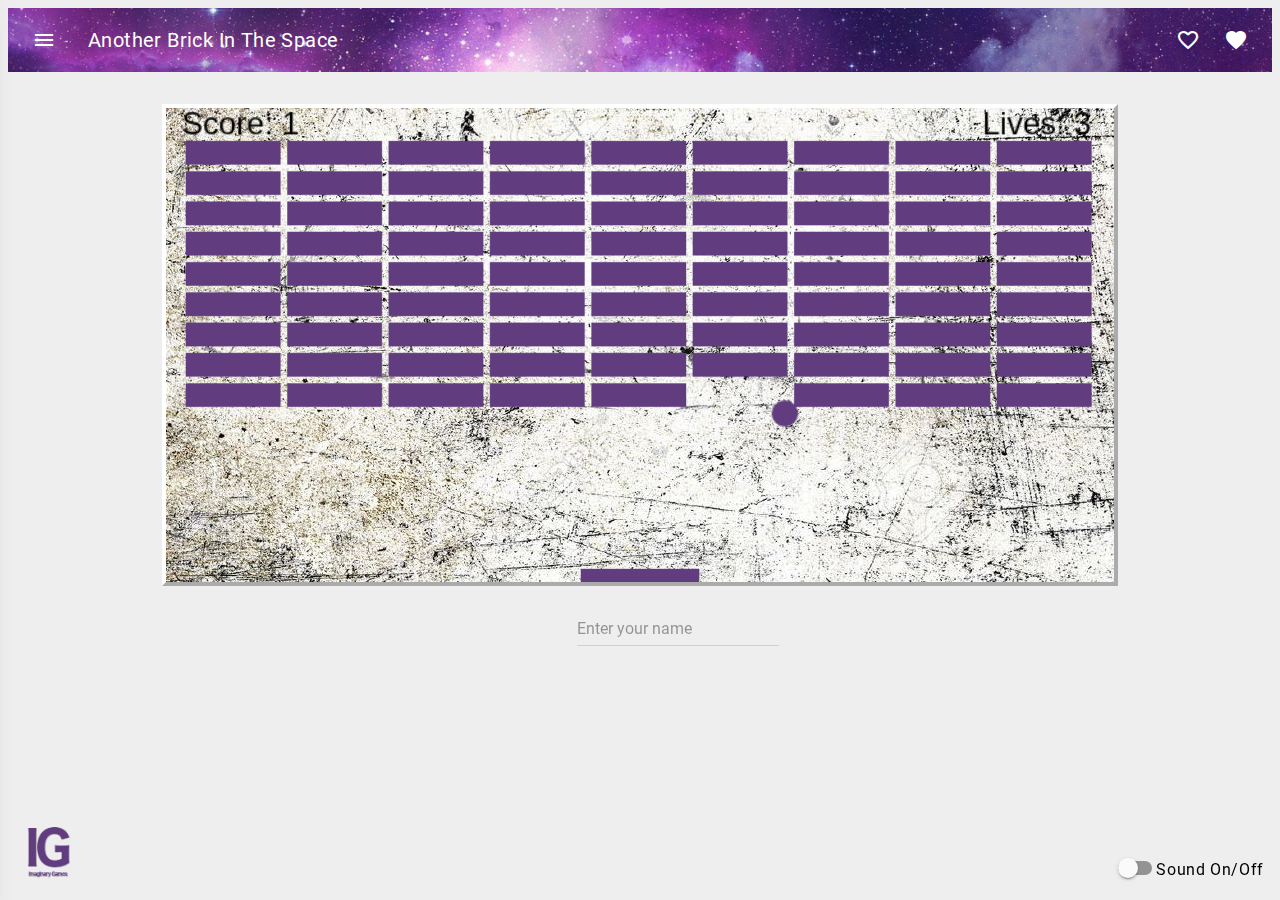
<file: index.html>
<!DOCTYPE html>
<html>
  <head>
    <meta charset="utf-8">
    <meta name="viewport" content="width=device-width, initial-scale=1.0">
    <title>Project</title>
    <script src="material-components-web/material-components-web.js"></script>
    <link rel="stylesheet" href="material-components-web/material-components-web.css">
    <link rel="stylesheet" href="material-components-web/material-components-web-extra.css">
    <link href="https://fonts.googleapis.com/icon?family=Material+Icons" rel="stylesheet">
    <link rel="stylesheet" href="style.css">
    <script src="script.js"></script>
  </head>
  <body>
      <header id="toolbar" class="mdc-toolbar">
        <div class="mdc-toolbar__row">
          <section class="mdc-toolbar__section mdc-toolbar__section--align-start">
            <h6>ToolBar Start</h6>
            <a href="#" id="menu" class="material-icons mdc-toolbar__icon--menu">menu</a>
            <span id="menuTitle" class="mdc-toolbar__title">Another Brick In The Space</span>
          </section>
          <section class="mdc-toolbar__section mdc-toolbar__section--align-end">
            <h6>ToolBar End</h6>
            <i id="knapp1" class="material-icons">favorite_border</i>
            <i id="knapp2" class="material-icons">favorite</i>
          </section>
        </div>
      </header>

      <aside class="mdc-temporary-drawer mdc-typography">
      <nav class="mdc-temporary-drawer__drawer">
        <header id="drawer" class="mdc-temporary-drawer__header">
          <div class="mdc-temporary-drawer__header-content">
            Imaginary Games
          </div>
        </header>
        <nav id="icon-with-text-demo" class="mdc-temporary-drawer__content mdc-list">
          <a class="mdc-list-item" href="games.html">
            <i class="material-icons mdc-list-item__start-detail" aria-hidden="true">videogame_asset</i>All Games
          </a>
          <a class="mdc-list-item">
            <i class="material-icons mdc-list-item__start-detail" aria-hidden="true">star</i>Favorites
          </a>
          <a class="mdc-list-item">
            <i class="material-icons mdc-list-item__start-detail" aria-hidden="true">access_time</i>Latest
          </a>
        </nav>
      </nav>
    </aside>
    <h1 class="mdc-typography--headline">.: Another Brick In The Space :. </h1>
    <canvas id="myCanvas" width="720" height="360"></canvas>

    <img id="logo" src="games/logo1x.png" srcset="games/logo1x.png 1x, games/logo2x.png 2x" alt="Logo">

    <div id="textfield" class="mdc-textfield mdc-typography" data-mdc-auto-init="MDCTextfield">
      <input class="mdc-textfield__input" id="input" type="text">
      <label class="mdc-textfield__label" for="input">Enter your name</label>
    </div>

    <section id="volym">
      <h2>Volym</h2>
        <div class="mdc-switch">
          <input type="checkbox" id="basic-switch" class="mdc-switch__native-control" />
            <div class="mdc-switch__background">
             <div class="mdc-switch__knob"></div>
            </div>
          </div>
        <label for="basic-switch" class="mdc-typography--subheading2"> Sound On/Off </label>
    </section>
  </body>
</html>
</file>
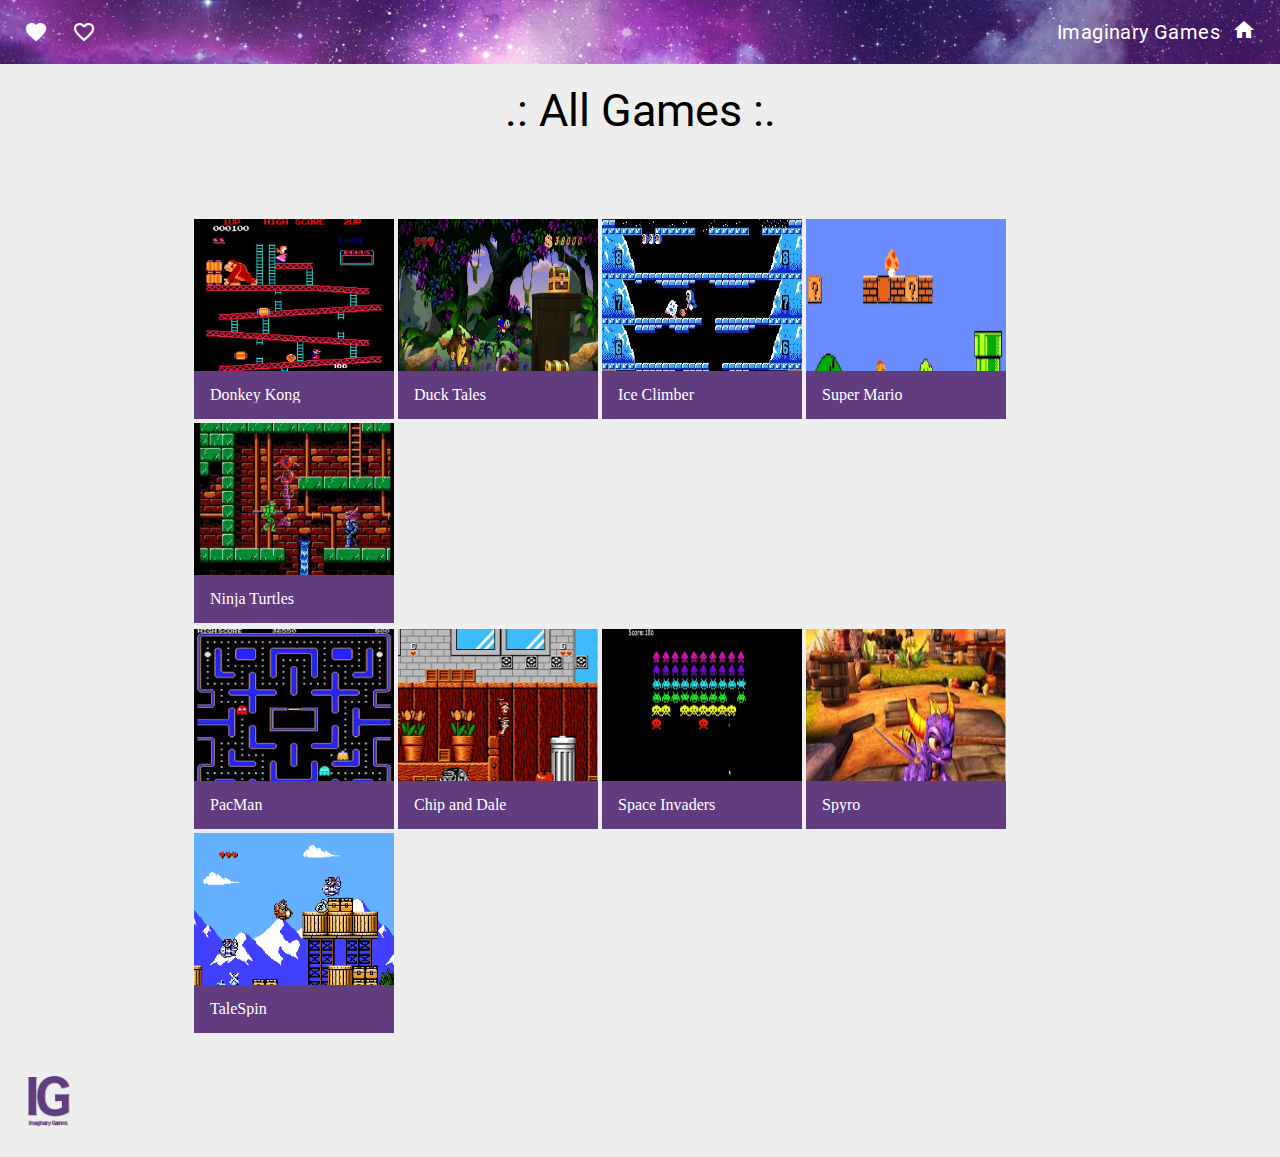
<file: games.html>
<!DOCTYPE html>
<html>
  <head>
    <meta charset="utf-8">
    <meta name="viewport" content="width=device-width, initial-scale=1.0">
    <title>Games</title>
    <script src="material-components-web/material-components-web.js"></script>
    <link rel="stylesheet" href="material-components-web/material-components-web.css">
    <link rel="stylesheet" href="material-components-web/material-components-web-extra.css">
    <link href="https://fonts.googleapis.com/icon?family=Material+Icons" rel="stylesheet">
    <link rel="stylesheet" href="lightbox/lightbox.css">
    <script src="lightbox/jquery-3.2.1.min.js"></script>
    <script src="lightbox/lightbox.js"></script>
    <link rel="stylesheet" href="styleGame.css">
  </head>

  <body>
    <header id="toolbar" class="mdc-toolbar">
      <div class="mdc-toolbar__row">
        <section class="mdc-toolbar__section mdc-toolbar__section--align-start">
          <h6>ToolBar Start</h6>
          <i id="knapp2" class="material-icons">favorite</i>
          <i id="knapp1" class="material-icons">favorite_border</i>
        </section>
        <section class="mdc-toolbar__section mdc-toolbar__section--align-end">
          <h6>ToolBar End</h6>
          <span id="menuTitle" class="mdc-toolbar__title">Imaginary Games</span>
          <a href="index.html"><i id="menu" class="material-icons">home</i></a>
        </section>
      </div>
    </header>

    <h1 class="mdc-typography--display2">.: All Games :.</h1>
    <section id="gallery">
    <h2>Galleri</h2>
      <div class="mdc-grid-list">
        <ul class="mdc-grid-list__tiles">
            <li class="mdc-grid-tile">
              <div class="mdc-grid-tile__primary">
                <a href="games/DonkeyKong.jpg" data-lightbox="gallery" data-title="Donky Kong">
                  <img class="mdc-grid-tile__primary-content"  src="games/DonkeyKong.jpg" alt="Donkey Kong"/></a>
              </div>
              <span class="mdc-grid-tile__secondary">
                <span class="mdc-grid-tile__title">Donkey Kong</span>
              </span>
            </li>

            <li class="mdc-grid-tile">
              <div class="mdc-grid-tile__primary">
                <a href="games/ducktales.png" data-lightbox="gallery" data-title="Duck Tales">
                 <img class="mdc-grid-tile__primary-content" src="games/ducktales.png" alt="Duck Tales"/></a>
              </div>
              <span class="mdc-grid-tile__secondary">
                <span class="mdc-grid-tile__title">Duck Tales</span>
              </span>
            </li>

          <li class="mdc-grid-tile">
            <div class="mdc-grid-tile__primary">
              <a href="games/iceClimber.jpg" data-lightbox="gallery" data-title="Ice Climber">
               <img class="mdc-grid-tile__primary-content" src="games/iceClimber.jpg" alt="Ice Climber"/></a>
            </div>
            <span class="mdc-grid-tile__secondary">
              <span class="mdc-grid-tile__title">Ice Climber</span>
            </span>
          </li>

          <li class="mdc-grid-tile">
            <div class="mdc-grid-tile__primary">
              <a href="games/mario.png" data-lightbox="gallery" data-title="Super Mario">
               <img class="mdc-grid-tile__primary-content" src="games/mario.png" alt="Super Mario"/></a>
            </div>
            <span class="mdc-grid-tile__secondary">
              <span class="mdc-grid-tile__title">Super Mario</span>
            </span>
          </li>

          <li class="mdc-grid-tile">
            <div class="mdc-grid-tile__primary">
              <a href="games/ninjaTurtles.jpg" data-lightbox="gallery" data-title="Ninja Turtles">
               <img class="mdc-grid-tile__primary-content" src="games/ninjaTurtles.jpg" alt="Ninja Turtles"/></a>
            </div>
            <span class="mdc-grid-tile__secondary">
              <span class="mdc-grid-tile__title">Ninja Turtles</span>
            </span>
          </li>
        </ul>

        <ul class="mdc-grid-list__tiles">
          <li class="mdc-grid-tile">
            <div class="mdc-grid-tile__primary">
              <a href="games/pacman.jpeg" data-lightbox="gallery" data-title="PacMan">
               <img class="mdc-grid-tile__primary-content" src="games/pacman.jpeg" alt="PacMan"/></a>
            </div>
            <span class="mdc-grid-tile__secondary">
              <span class="mdc-grid-tile__title">PacMan</span>
            </span>
          </li>

          <li class="mdc-grid-tile">
            <div class="mdc-grid-tile__primary">
              <a href="games/piffAndPuff.jpg" data-lightbox="gallery" data-title="Chip And Dale">
               <img class="mdc-grid-tile__primary-content" src="games/piffAndPuff.jpg" alt="Piff & Puff"/></a>
            </div>
            <span class="mdc-grid-tile__secondary">
              <span class="mdc-grid-tile__title">Chip and Dale</span>
            </span>
          </li>

          <li class="mdc-grid-tile">
            <div class="mdc-grid-tile__primary">
              <a href="games/spaceInvaders.jpg" data-lightbox="gallery" data-title="Space Invaders">
               <img class="mdc-grid-tile__primary-content" src="games/spaceInvaders.jpg" alt="Space Ivanders"/></a>
            </div>
            <span class="mdc-grid-tile__secondary">
              <span class="mdc-grid-tile__title">Space Invaders</span>
            </span>
          </li>

          <li class="mdc-grid-tile">
            <div class="mdc-grid-tile__primary">
              <a href="games/spyro.jpeg" data-lightbox="gallery" data-title="Spyro">
               <img class="mdc-grid-tile__primary-content" src="games/spyro.jpeg" alt="Spyro"/></a>
            </div>
            <span class="mdc-grid-tile__secondary">
              <span class="mdc-grid-tile__title">Spyro</span>
            </span>
          </li>

          <li class="mdc-grid-tile">
            <div class="mdc-grid-tile__primary">
              <a href="games/talespin.png" data-lightbox="gallery" data-title="Tale Spin">
               <img class="mdc-grid-tile__primary-content" src="games/talespin.png" alt="OH ey Ohhh Flygplan"/></a>
            </div>
            <span class="mdc-grid-tile__secondary">
              <span class="mdc-grid-tile__title">TaleSpin</span>
            </span>
          </li>
        </ul>
      </div>
    </section>
      <img id="logo" src="games/logo1x.png" srcset="games/logo1x.png 1x, games/logo2x.png 2x" alt="Logo">
  </body>
</html>
</file>
<file: material-components-web/material-components-web-extra.css>
@font-face {
  font-family: 'Material Icons';
  font-style: normal;
  font-weight: 400;
  src: url(MaterialIcons-Regular.eot); /* For IE6-8 */
  src: local('Material Icons'),
    local('MaterialIcons-Regular'),
    url(MaterialIcons-Regular.woff2) format('woff2'),
    url(MaterialIcons-Regular.woff) format('woff'),
    url(MaterialIcons-Regular.ttf) format('truetype');
}

.material-icons {
  font-family: 'Material Icons';
  font-weight: normal;
  font-style: normal;
  font-size: 24px;  /* Preferred icon size */
  display: inline-block;
  line-height: 1;
  text-transform: none;
  letter-spacing: normal;
  word-wrap: normal;
  white-space: nowrap;
  direction: ltr;

  /* Support for all WebKit browsers. */
  -webkit-font-smoothing: antialiased;
  /* Support for Safari and Chrome. */
  text-rendering: optimizeLegibility;

  /* Support for Firefox. */
  -moz-osx-font-smoothing: grayscale;

  /* Support for IE. */
  font-feature-settings: 'liga';
}

/* Rules for sizing the icon. */
.material-icons.md-18 { font-size: 18px; }
.material-icons.md-24 { font-size: 24px; }
.material-icons.md-36 { font-size: 36px; }
.material-icons.md-48 { font-size: 48px; }

/* Rules for using icons as black on a light background. */
.material-icons.md-dark { color: rgba(0, 0, 0, 0.54); }
.material-icons.md-dark.md-inactive { color: rgba(0, 0, 0, 0.26); }

/* Rules for using icons as white on a dark background. */
.material-icons.md-light { color: rgba(255, 255, 255, 1); }
.material-icons.md-light.md-inactive { color: rgba(255, 255, 255, 0.3); }

@font-face {
    font-family: Roboto;
    src: url('Roboto-Regular.ttf') format('truetype');
}
</file>
<file: style.css>
h1 {
  color: white;
  margin-top: 0.5em;
  text-align: center;
}
h2  {display: none;}
h6  {display: none;}



.mdc-toolbar {
  display: inline-block;
  background-color: #eee;
  background-size: cover;
  color: black;
}
#menu {color: black;}
#menuTitle {display: none;}

#knapp1 {padding-right: 1em;}
#knapp2 {padding-right: 1em;}

#drawer {
 background-image: url(galaxyMini.jpg);
 background-size: cover;
 color: white;
}

body {
  background-color: #eee;
  background-image: url(galaxyCopyUp.jpg);
  background-repeat: no-repeat;
  background-size: cover;

}
canvas {
  width: 95%;
  height: 95%;
  background-image: url(grunge.jpg);
  display: block;
  margin: auto;
  margin-left: auto;
  margin-right: auto;
  margin-top: 4em;
  border: solid 0.3em white;
  border-style: outset;
}
#logo {position: fixed; bottom: 0; left: 0;}

#textfield {display: none;}

#volym {
  position: fixed; bottom: 0; right: 0;
  padding-right: 1em;
  padding-bottom: 1em;
  color: white;
}


@media (min-width: 35em) {

  h1 {display: none;}

  .mdc-toolbar {
    display: inline-block;
    background-color: #613C7F;
    background-image: url(galaxyCopy.jpg);
    background-size: cover;
    color: white;
  }
  #menu {color: white;}
  #menuTitle {display: inline-block;}

  #knapp1 {padding-right: 1em;}
  #knapp2 {padding-right: 1em;}

 #drawer {
   background-image: url(galaxyMini.jpg);
   background-size: cover;
   color: white;
 }

  body {
    background-color: #eee;
    background-image: none;

  }
  canvas {
    margin-bottom: 2em;
    margin-top: 2em;
  }

  #logo {
    display: inline-block;
    width: 5em;
    height: 5em;
    margin-left: 1em;
    position: fixed; bottom: 0.5em;
  }
  #textfield {
    display: inline-block;
    --mdc-theme-primary: #613C7F;
    margin-left: 45%;
  }

  #volym {
    color: black;
  --mdc-theme-primary: #613C7F;
}


@media (min-width: 60em){
  canvas {
    width: 75%;
  }
}
</file>
<file: styleGame.css>
* {padding 0; margin: 0; }
h1 {
  color: white;
  margin-top: 0.5em;
  text-align: center;
}
h2  {display: none;}
h6  {display: none;}

.mdc-toolbar {
  display: inline-block;
  background-color: #eee;
  background-size: cover;
  color: black;
}
#menu {color: black;}
#menuTitle {display: none;}

#knapp1 {padding-left: 1em;}
#knapp2 {padding-left: 1em;}

body {
  background-color: #eee;
  background-image: url(galaxyCopyUpSlim.jpg);
  }

#gallery {
  --mdc-theme-primary: #eee;
  color: black;
  padding-left: 25%;
  padding-top: 1em;
}

.mdc-grid-tile__title {color: black;}


  @media (min-width: 35em){
    h1 {color: black;}

    .mdc-toolbar {
      display: inline-block;
      background-color: #613C7F;
      background-image: url(galaxyCopy.jpg);
      background-size: cover;
      color: white;
    }
    #menu {
      color: white;
      padding-right: 1em;
      padding-left: 0.5em;
      padding-top: 0.6em;
    }
    #menuTitle {
      display: inline-block;
    }


    #gallery {
      width: 75%;
      --mdc-theme-primary: #613C7F;
      padding: 5em 2em 1.5em 12em;
    }

    .mdc-grid-tile__title {color: white;}


    body {
      background-color: #eee;
      background-image: none;
  }
  #logo {
    width: 5em;
    height: 5em;
    margin-left: 1em;
    margin-bottom: 1em;
    float: left;
  }
</file>
